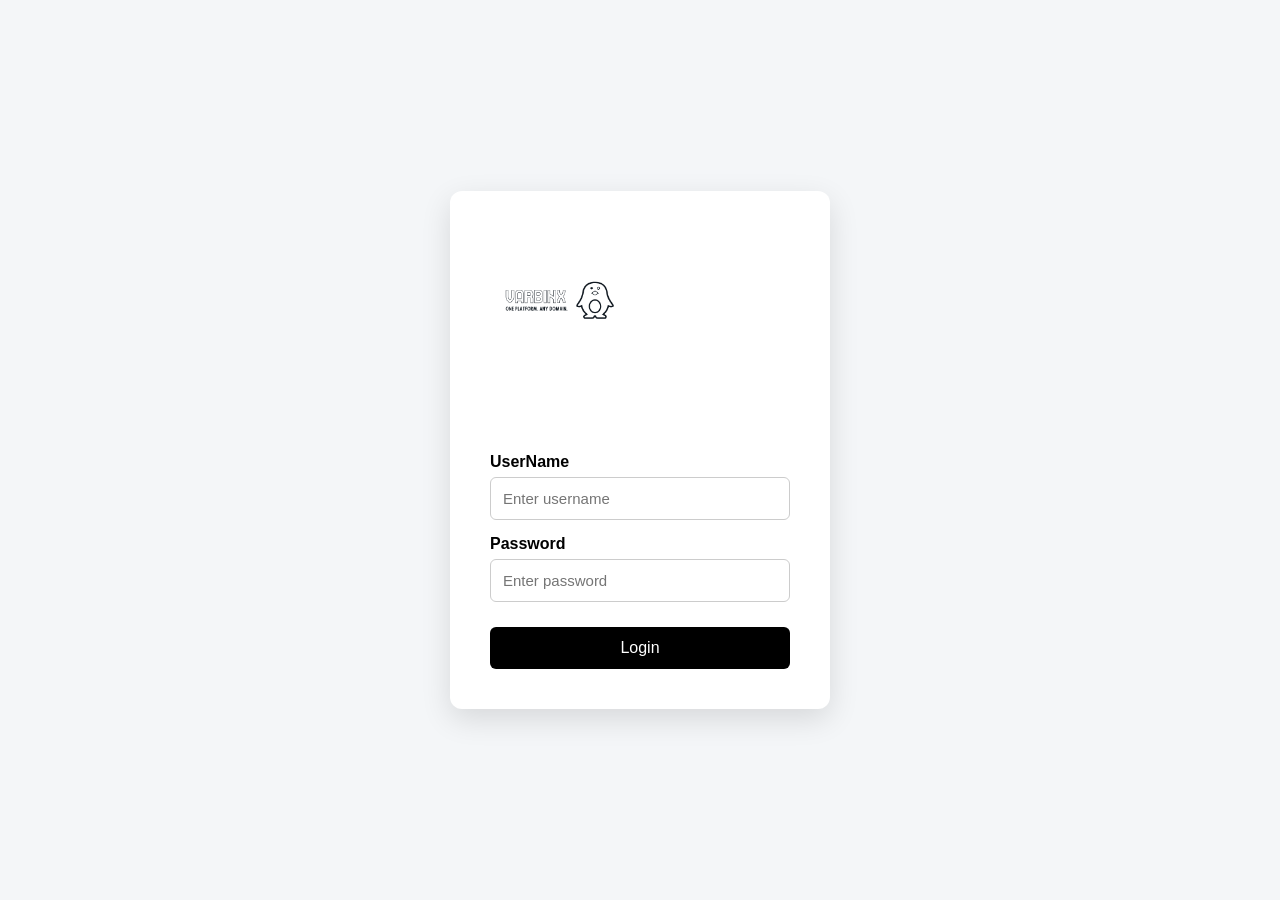
<file: frontend/login.html>
<!DOCTYPE html>
<html lang="en">
<head>
  <meta charset="UTF-8">
  <meta name="viewport" content="width=device-width, initial-scale=1.0">
  <title>Varbinx One - Login</title>

  <!-- CSS Reference link -->
  <link rel="stylesheet" href="css/login.css">
  <!-- Logo -->
</head>

<body>
  <div class="login-container">
    <div class="logo">
      <!-- Logo -->
      <img src="image/vbx.png" alt="Varbinx One Logo">
      <!-- <h1>Varbinx One</h1> -->
      <!-- <div class="tagline">One Platform. Any Domain.</div> -->
    </div>

    <form>
      <label for="username">UserName</label>
      <input type="text" id="username" name="username" placeholder="Enter username" required>

      <label for="password">Password</label>
      <input type="password" id="password" name="password" placeholder="Enter password" required>

      <button type="submit">Login</button>
    </form>
  </div>
</body>
</html>
</file>
<file: frontend/css/login.css>
* {
  box-sizing: border-box;
}

body {
  margin: 0;
  font-family: Arial, sans-serif;
  background: #f4f6f8;

  display: flex;
  justify-content: center;
  align-items: center;

  min-height: 100vh;
}

.login-container {
  width: 380px;
  padding: 40px;

  background: #ffffff;

  border-radius: 12px;

  box-shadow: 0 10px 30px rgba(0,0,0,0.12);
}

.tagline {
  text-align: center;
  color: #777;
  margin-bottom: 30px;
}

label {
  display: block;
  margin-bottom: 6px;
  margin-top: 15px;

  font-weight: bold;
}

input {
  width: 100%;
  padding: 12px;

  border: 1px solid #ccc;
  border-radius: 6px;

  font-size: 15px;
}

button {
  width: 100%;

  margin-top: 25px;

  padding: 12px;

  border: none;
  border-radius: 6px;

  background: black;
  color: #fff;

  font-size: 16px;

  cursor: pointer;
}

button:hover {
  background: #444;
}

.logo {
    text-align: center;
    margin-bottom: 30px;
    font-size: 50px;
    font-weight: bold;
    font-family: 'Arial', sans-serif;
  
}

.logo img {
    width: 299px;
    height: auto;
}
</file>
